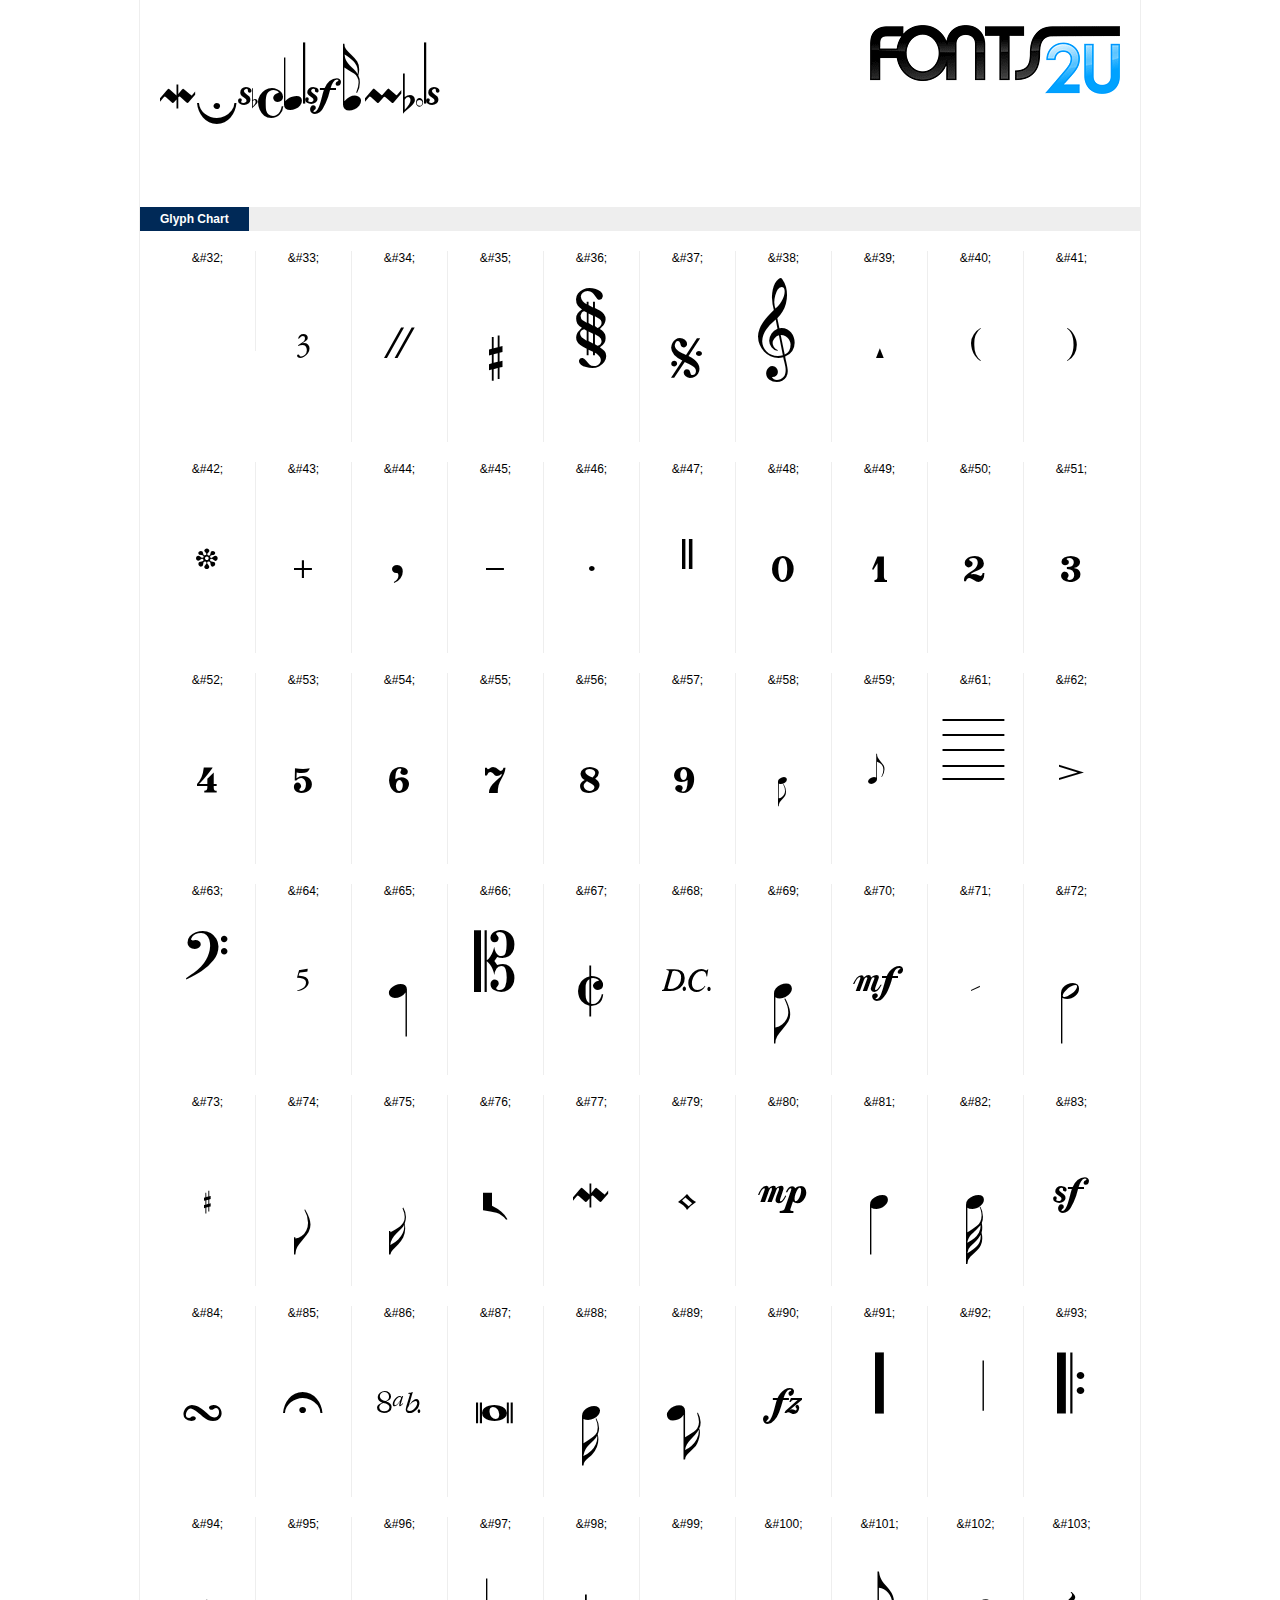
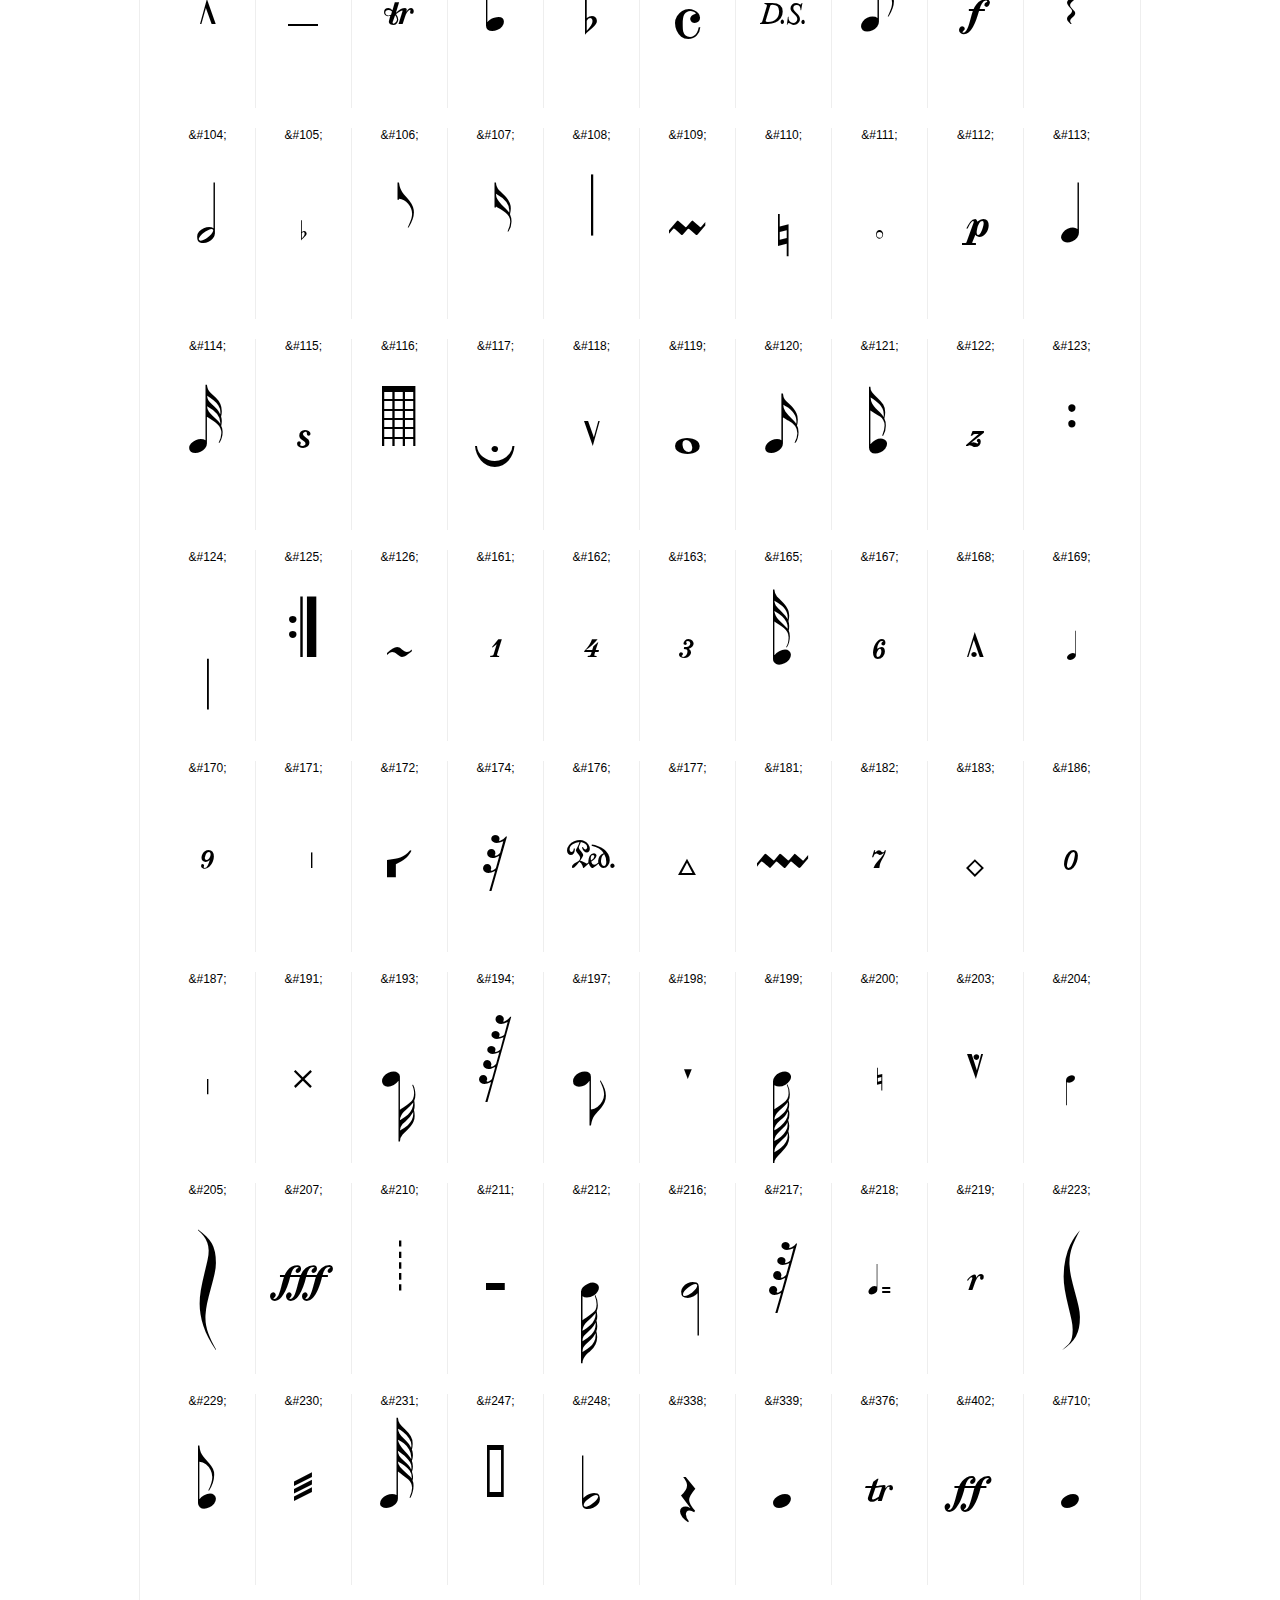
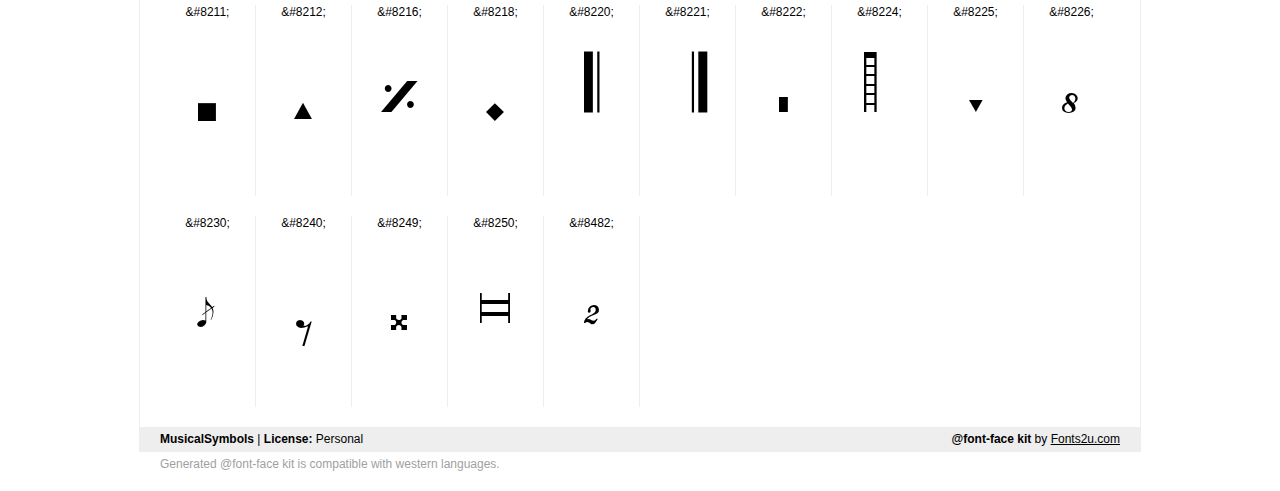
<file: intervals/scoreElements/Musical-font/demo.html>
﻿<!DOCTYPE html PUBLIC "-//W3C//DTD XHTML 1.0 Strict//EN" "http://www.w3.org/TR/xhtml1/DTD/xhtml1-strict.dtd"> 

<html xmlns="http://www.w3.org/1999/xhtml"> 

  <head> 

    <title>MusicalSymbols @font-face kit sample</title> 
    <meta http-equiv="Content-Type" content="text/html; charset=utf-8" />
    
    <style media="screen" type="text/css">/*<![CDATA[*/@import 'stylesheet.css';/*]]>*/</style>
    <style media="screen" type="text/css">/*<![CDATA[*/@import 'demo-files/demo.css';/*]]>*/</style>
    <style type="text/css">#title,#glyphs p{font-family:"MusicalSymbols"}</style>

 </head> 
 
<body> 

	<div id="wrapper">
		<div id="title">
			MusicalSymbols		</div>
		<div id="logo">
			<a href="https://fonts2u.com" target="_blank"><img src="demo-files/fonts2u_logo.gif" width="250" height="69" alt="Fonts2u.com logo" /></a>
		</div>
		<div class="clr"></div>

		<div id="menu">
			<ul>
				<li class="selected"><a href="#glyphs">Glyph Chart</a></li>
			<ul>
			<div class="clr"></div>
		</div>

		<div id="content">
			
			<div id="glyphs">
				<div class="g">&amp;#32;<p> </p></div>
<div class="g">&amp;#33;<p>!</p></div>
<div class="g">&amp;#34;<p>"</p></div>
<div class="g">&amp;#35;<p>#</p></div>
<div class="g">&amp;#36;<p>$</p></div>
<div class="g">&amp;#37;<p>%</p></div>
<div class="g">&amp;#38;<p>&</p></div>
<div class="g">&amp;#39;<p>'</p></div>
<div class="g">&amp;#40;<p>(</p></div>
<div class="g noborder">&amp;#41;<p>)</p></div>
<div class="clr"></div><div class="g">&amp;#42;<p>*</p></div>
<div class="g">&amp;#43;<p>+</p></div>
<div class="g">&amp;#44;<p>,</p></div>
<div class="g">&amp;#45;<p>-</p></div>
<div class="g">&amp;#46;<p>.</p></div>
<div class="g">&amp;#47;<p>/</p></div>
<div class="g">&amp;#48;<p>0</p></div>
<div class="g">&amp;#49;<p>1</p></div>
<div class="g">&amp;#50;<p>2</p></div>
<div class="g noborder">&amp;#51;<p>3</p></div>
<div class="clr"></div><div class="g">&amp;#52;<p>4</p></div>
<div class="g">&amp;#53;<p>5</p></div>
<div class="g">&amp;#54;<p>6</p></div>
<div class="g">&amp;#55;<p>7</p></div>
<div class="g">&amp;#56;<p>8</p></div>
<div class="g">&amp;#57;<p>9</p></div>
<div class="g">&amp;#58;<p>:</p></div>
<div class="g">&amp;#59;<p>;</p></div>
<div class="g">&amp;#61;<p>=</p></div>
<div class="g noborder">&amp;#62;<p>></p></div>
<div class="clr"></div><div class="g">&amp;#63;<p>?</p></div>
<div class="g">&amp;#64;<p>@</p></div>
<div class="g">&amp;#65;<p>A</p></div>
<div class="g">&amp;#66;<p>B</p></div>
<div class="g">&amp;#67;<p>C</p></div>
<div class="g">&amp;#68;<p>D</p></div>
<div class="g">&amp;#69;<p>E</p></div>
<div class="g">&amp;#70;<p>F</p></div>
<div class="g">&amp;#71;<p>G</p></div>
<div class="g noborder">&amp;#72;<p>H</p></div>
<div class="clr"></div><div class="g">&amp;#73;<p>I</p></div>
<div class="g">&amp;#74;<p>J</p></div>
<div class="g">&amp;#75;<p>K</p></div>
<div class="g">&amp;#76;<p>L</p></div>
<div class="g">&amp;#77;<p>M</p></div>
<div class="g">&amp;#79;<p>O</p></div>
<div class="g">&amp;#80;<p>P</p></div>
<div class="g">&amp;#81;<p>Q</p></div>
<div class="g">&amp;#82;<p>R</p></div>
<div class="g noborder">&amp;#83;<p>S</p></div>
<div class="clr"></div><div class="g">&amp;#84;<p>T</p></div>
<div class="g">&amp;#85;<p>U</p></div>
<div class="g">&amp;#86;<p>V</p></div>
<div class="g">&amp;#87;<p>W</p></div>
<div class="g">&amp;#88;<p>X</p></div>
<div class="g">&amp;#89;<p>Y</p></div>
<div class="g">&amp;#90;<p>Z</p></div>
<div class="g">&amp;#91;<p>[</p></div>
<div class="g">&amp;#92;<p>\</p></div>
<div class="g noborder">&amp;#93;<p>]</p></div>
<div class="clr"></div><div class="g">&amp;#94;<p>^</p></div>
<div class="g">&amp;#95;<p>_</p></div>
<div class="g">&amp;#96;<p>`</p></div>
<div class="g">&amp;#97;<p>a</p></div>
<div class="g">&amp;#98;<p>b</p></div>
<div class="g">&amp;#99;<p>c</p></div>
<div class="g">&amp;#100;<p>d</p></div>
<div class="g">&amp;#101;<p>e</p></div>
<div class="g">&amp;#102;<p>f</p></div>
<div class="g noborder">&amp;#103;<p>g</p></div>
<div class="clr"></div><div class="g">&amp;#104;<p>h</p></div>
<div class="g">&amp;#105;<p>i</p></div>
<div class="g">&amp;#106;<p>j</p></div>
<div class="g">&amp;#107;<p>k</p></div>
<div class="g">&amp;#108;<p>l</p></div>
<div class="g">&amp;#109;<p>m</p></div>
<div class="g">&amp;#110;<p>n</p></div>
<div class="g">&amp;#111;<p>o</p></div>
<div class="g">&amp;#112;<p>p</p></div>
<div class="g noborder">&amp;#113;<p>q</p></div>
<div class="clr"></div><div class="g">&amp;#114;<p>r</p></div>
<div class="g">&amp;#115;<p>s</p></div>
<div class="g">&amp;#116;<p>t</p></div>
<div class="g">&amp;#117;<p>u</p></div>
<div class="g">&amp;#118;<p>v</p></div>
<div class="g">&amp;#119;<p>w</p></div>
<div class="g">&amp;#120;<p>x</p></div>
<div class="g">&amp;#121;<p>y</p></div>
<div class="g">&amp;#122;<p>z</p></div>
<div class="g noborder">&amp;#123;<p>{</p></div>
<div class="clr"></div><div class="g">&amp;#124;<p>|</p></div>
<div class="g">&amp;#125;<p>}</p></div>
<div class="g">&amp;#126;<p>~</p></div>
<div class="g">&amp;#161;<p>¡</p></div>
<div class="g">&amp;#162;<p>¢</p></div>
<div class="g">&amp;#163;<p>£</p></div>
<div class="g">&amp;#165;<p>¥</p></div>
<div class="g">&amp;#167;<p>§</p></div>
<div class="g">&amp;#168;<p>¨</p></div>
<div class="g noborder">&amp;#169;<p>©</p></div>
<div class="clr"></div><div class="g">&amp;#170;<p>ª</p></div>
<div class="g">&amp;#171;<p>«</p></div>
<div class="g">&amp;#172;<p>¬</p></div>
<div class="g">&amp;#174;<p>®</p></div>
<div class="g">&amp;#176;<p>°</p></div>
<div class="g">&amp;#177;<p>±</p></div>
<div class="g">&amp;#181;<p>µ</p></div>
<div class="g">&amp;#182;<p>¶</p></div>
<div class="g">&amp;#183;<p>·</p></div>
<div class="g noborder">&amp;#186;<p>º</p></div>
<div class="clr"></div><div class="g">&amp;#187;<p>»</p></div>
<div class="g">&amp;#191;<p>¿</p></div>
<div class="g">&amp;#193;<p>Á</p></div>
<div class="g">&amp;#194;<p>Â</p></div>
<div class="g">&amp;#197;<p>Å</p></div>
<div class="g">&amp;#198;<p>Æ</p></div>
<div class="g">&amp;#199;<p>Ç</p></div>
<div class="g">&amp;#200;<p>È</p></div>
<div class="g">&amp;#203;<p>Ë</p></div>
<div class="g noborder">&amp;#204;<p>Ì</p></div>
<div class="clr"></div><div class="g">&amp;#205;<p>Í</p></div>
<div class="g">&amp;#207;<p>Ï</p></div>
<div class="g">&amp;#210;<p>Ò</p></div>
<div class="g">&amp;#211;<p>Ó</p></div>
<div class="g">&amp;#212;<p>Ô</p></div>
<div class="g">&amp;#216;<p>Ø</p></div>
<div class="g">&amp;#217;<p>Ù</p></div>
<div class="g">&amp;#218;<p>Ú</p></div>
<div class="g">&amp;#219;<p>Û</p></div>
<div class="g noborder">&amp;#223;<p>ß</p></div>
<div class="clr"></div><div class="g">&amp;#229;<p>å</p></div>
<div class="g">&amp;#230;<p>æ</p></div>
<div class="g">&amp;#231;<p>ç</p></div>
<div class="g">&amp;#247;<p>÷</p></div>
<div class="g">&amp;#248;<p>ø</p></div>
<div class="g">&amp;#338;<p>Œ</p></div>
<div class="g">&amp;#339;<p>œ</p></div>
<div class="g">&amp;#376;<p>Ÿ</p></div>
<div class="g">&amp;#402;<p>ƒ</p></div>
<div class="g noborder">&amp;#710;<p>ˆ</p></div>
<div class="clr"></div><div class="g">&amp;#8211;<p>–</p></div>
<div class="g">&amp;#8212;<p>—</p></div>
<div class="g">&amp;#8216;<p>‘</p></div>
<div class="g">&amp;#8218;<p>‚</p></div>
<div class="g">&amp;#8220;<p>“</p></div>
<div class="g">&amp;#8221;<p>”</p></div>
<div class="g">&amp;#8222;<p>„</p></div>
<div class="g">&amp;#8224;<p>†</p></div>
<div class="g">&amp;#8225;<p>‡</p></div>
<div class="g noborder">&amp;#8226;<p>•</p></div>
<div class="clr"></div><div class="g">&amp;#8230;<p>…</p></div>
<div class="g">&amp;#8240;<p>‰</p></div>
<div class="g">&amp;#8249;<p>‹</p></div>
<div class="g">&amp;#8250;<p>›</p></div>
<div class="g">&amp;#8482;<p>™</p></div>
			</div>
			
			<div class="clr"></div>

		</div>

		<div id="footer">
			<div id="copyright"><strong>MusicalSymbols</strong> | <strong>License:</strong> Personal</div>
			<div id="generated"><strong>@font-face kit</strong> by <a href="https://fonts2u.com" target="_blank">Fonts2u.com</a></div>
			<div class="clr"></div>
		</div>
	</div>
	<div id="support">Generated @font-face kit is compatible with western languages.</div>

</body> 

</html>
</file>
